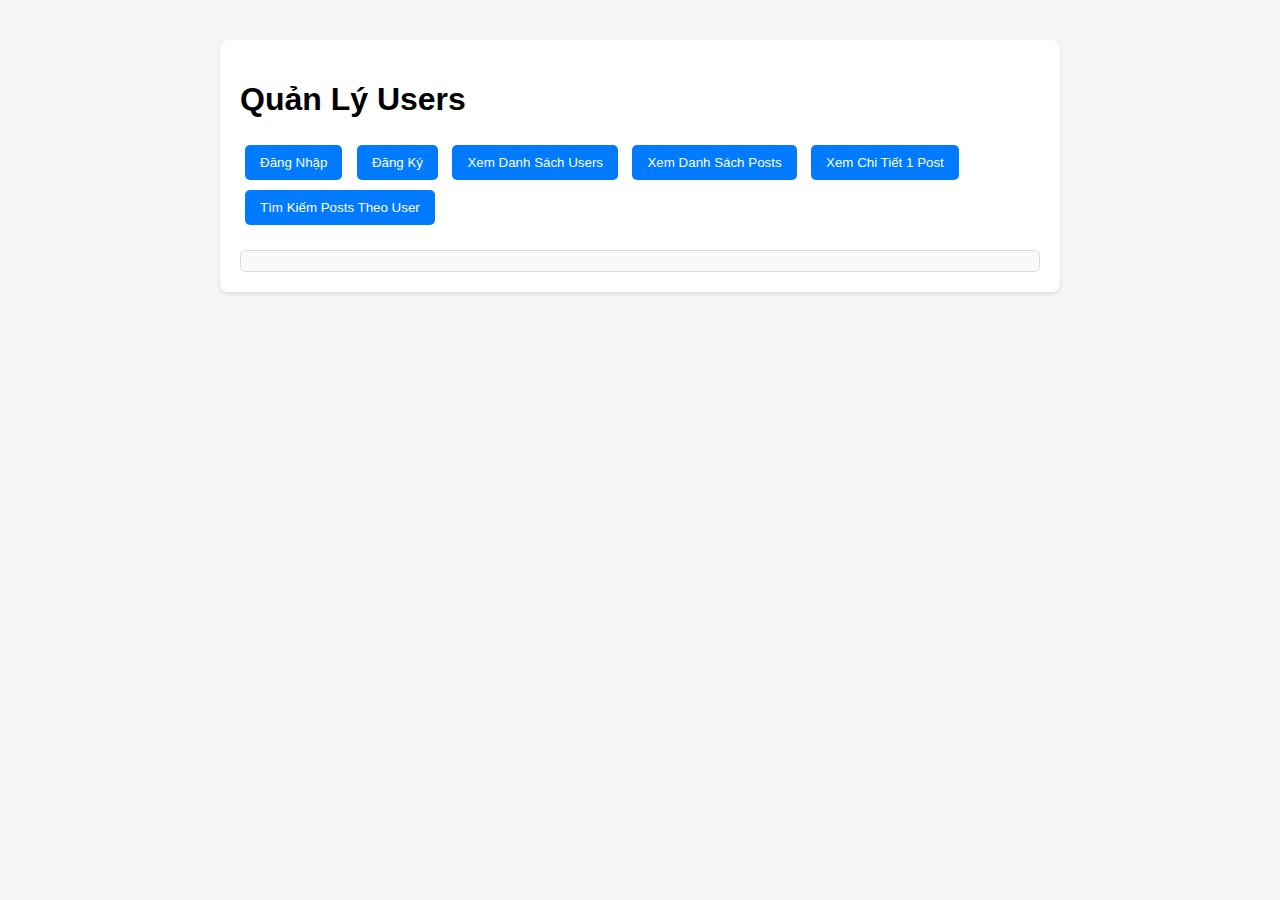
<file: QLUsers/index.html>
<!DOCTYPE html>
<html lang="en">
<head>
    <meta charset="UTF-8">
    <meta name="viewport" content="width=device-width, initial-scale=1.0">
    <link rel="stylesheet" href="style.css">
    <title>Quản Lý Users</title>
</head>
<body>
    <div id="app">
        <h1>Quản Lý Users</h1>
        <div id="controls">
            <button onclick="login()">Đăng Nhập</button>
            <button onclick="register()">Đăng Ký</button>
            <button onclick="viewUsers()">Xem Danh Sách Users</button>
            <button onclick="viewPosts()">Xem Danh Sách Posts</button>
            <button onclick="viewPostDetails()">Xem Chi Tiết 1 Post</button>
            <button onclick="searchPostsByUser()">Tìm Kiếm Posts Theo User</button>
        </div>
        <div id="output"></div>
    </div>
    <script src="users.js"></script>
    <script src="posts.js"></script>
    <script src="app.js"></script>
</body>
</html>
</file>
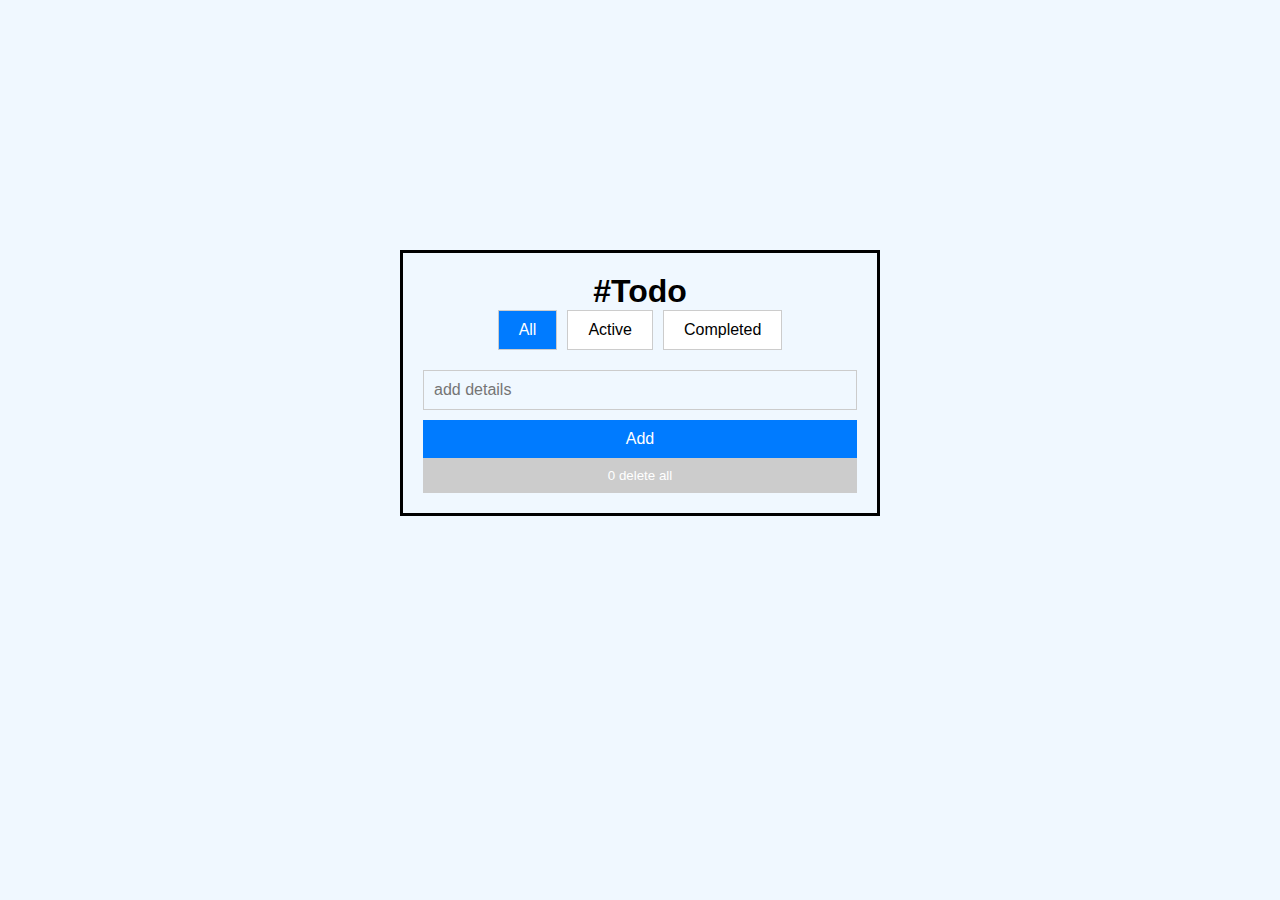
<file: TodoApp/index.html>
<!DOCTYPE html>
<html lang="en">
<head>
  <meta charset="UTF-8">
  <meta name="viewport" content="width=device-width, initial-scale=1.0">
  <title>Todo App</title>
  <link rel="stylesheet" href="styletodo.css">
</head>
<body>
  <div class="container">
    <h1>#Todo</h1>
    <div class="tabs">
      <button class="tab active" data-tab="all">All</button>
      <button class="tab" data-tab="active">Active</button>
      <button class="tab" data-tab="completed">Completed</button>
    </div>
    <input type="text" id="taskInput" placeholder="add details" />
    <button id="addButton">Add</button>
    <ul id="todoList"></ul>
    <button id="deleteAllButton">0 delete all</button>
  </div>
  <script src="app.js"></script>
</body>
</html>
</file>
<file: QLUsers/style.css>
body {
    font-family: Arial, sans-serif;
    margin: 20px;
    padding: 20px;
    background-color: #f5f5f5;
}
#app {
    max-width: 800px;
    margin: auto;
    background: white;
    padding: 20px;
    border-radius: 8px;
    box-shadow: 0 2px 4px rgba(0, 0, 0, 0.1);
}
button {
    margin: 5px;
    padding: 10px 15px;
    border: none;
    background-color: #007bff;
    color: white;
    border-radius: 5px;
    cursor: pointer;
}
button:hover {
    background-color: #0056b3;
}
#output {
    margin-top: 20px;
    padding: 10px;
    background-color: #f9f9f9;
    border: 1px solid #ddd;
    border-radius: 5px;
}
</file>
<file: TodoApp/styletodo.css>
*{
  box-sizing: border-box;
  margin: 0;
  padding: 0;
  background-color: aliceblue;
}
.container {
  max-width: 600px;
  margin: 250px 400px;
  padding: 20px;
  font-family: Arial, sans-serif;
  border: #000000 solid;
}

h1 {
  text-align: center;
  font-size: 2rem;
}

.tabs {
  display: flex;
  justify-content: center;
  margin-bottom: 20px;
}

.tab {
  background-color: #ffffff;
  border: 1px solid #ccc;
  padding: 10px 20px;
  margin: 0 5px;
  cursor: pointer;
  font-size: 1rem;
}

.tab.active {
  background-color: #007bff;
  color: white;
}

.tab:hover {
  background-color: #ddd;
}

/* Input and Add button styling */
#taskInput {
  width: 100%;
  padding: 10px;
  margin-bottom: 10px;
  font-size: 1rem;
  border: 1px solid #ccc;
}

#addButton {
  width: 100%;
  padding: 10px;
  background-color: #007bff;
  color: white;
  border: none;
  cursor: pointer;
  font-size: 1rem;
}

#addButton:hover {
  background-color: #0056b3;
}

/* Todo List styling */
ul {
  list-style-type: none;
  padding-left: 0;
}

li {
  display: flex;
  align-items: center;
  justify-content: space-between;
  padding: 10px;
  border-bottom: 1px solid #ccc;
}

li span {
  flex-grow: 1;
}

li button {
  background-color: red;
  color: white;
  border: none;
  padding: 5px 10px;
  cursor: pointer;
}

li button:hover {
  background-color: darkred;
}

li input[type="checkbox"] {
  margin-right: 10px;
}

/* Delete All Button styling */
#deleteAllButton {
  width: 100%;
  padding: 10px;
  background-color: #f44336;
  color: white;
  border: none;
  cursor: pointer;
}

#deleteAllButton:disabled {
  background-color: #ccc;
  cursor: not-allowed;
}

#deleteAllButton:hover:not(:disabled) {
  background-color: darkred;
}
</file>
